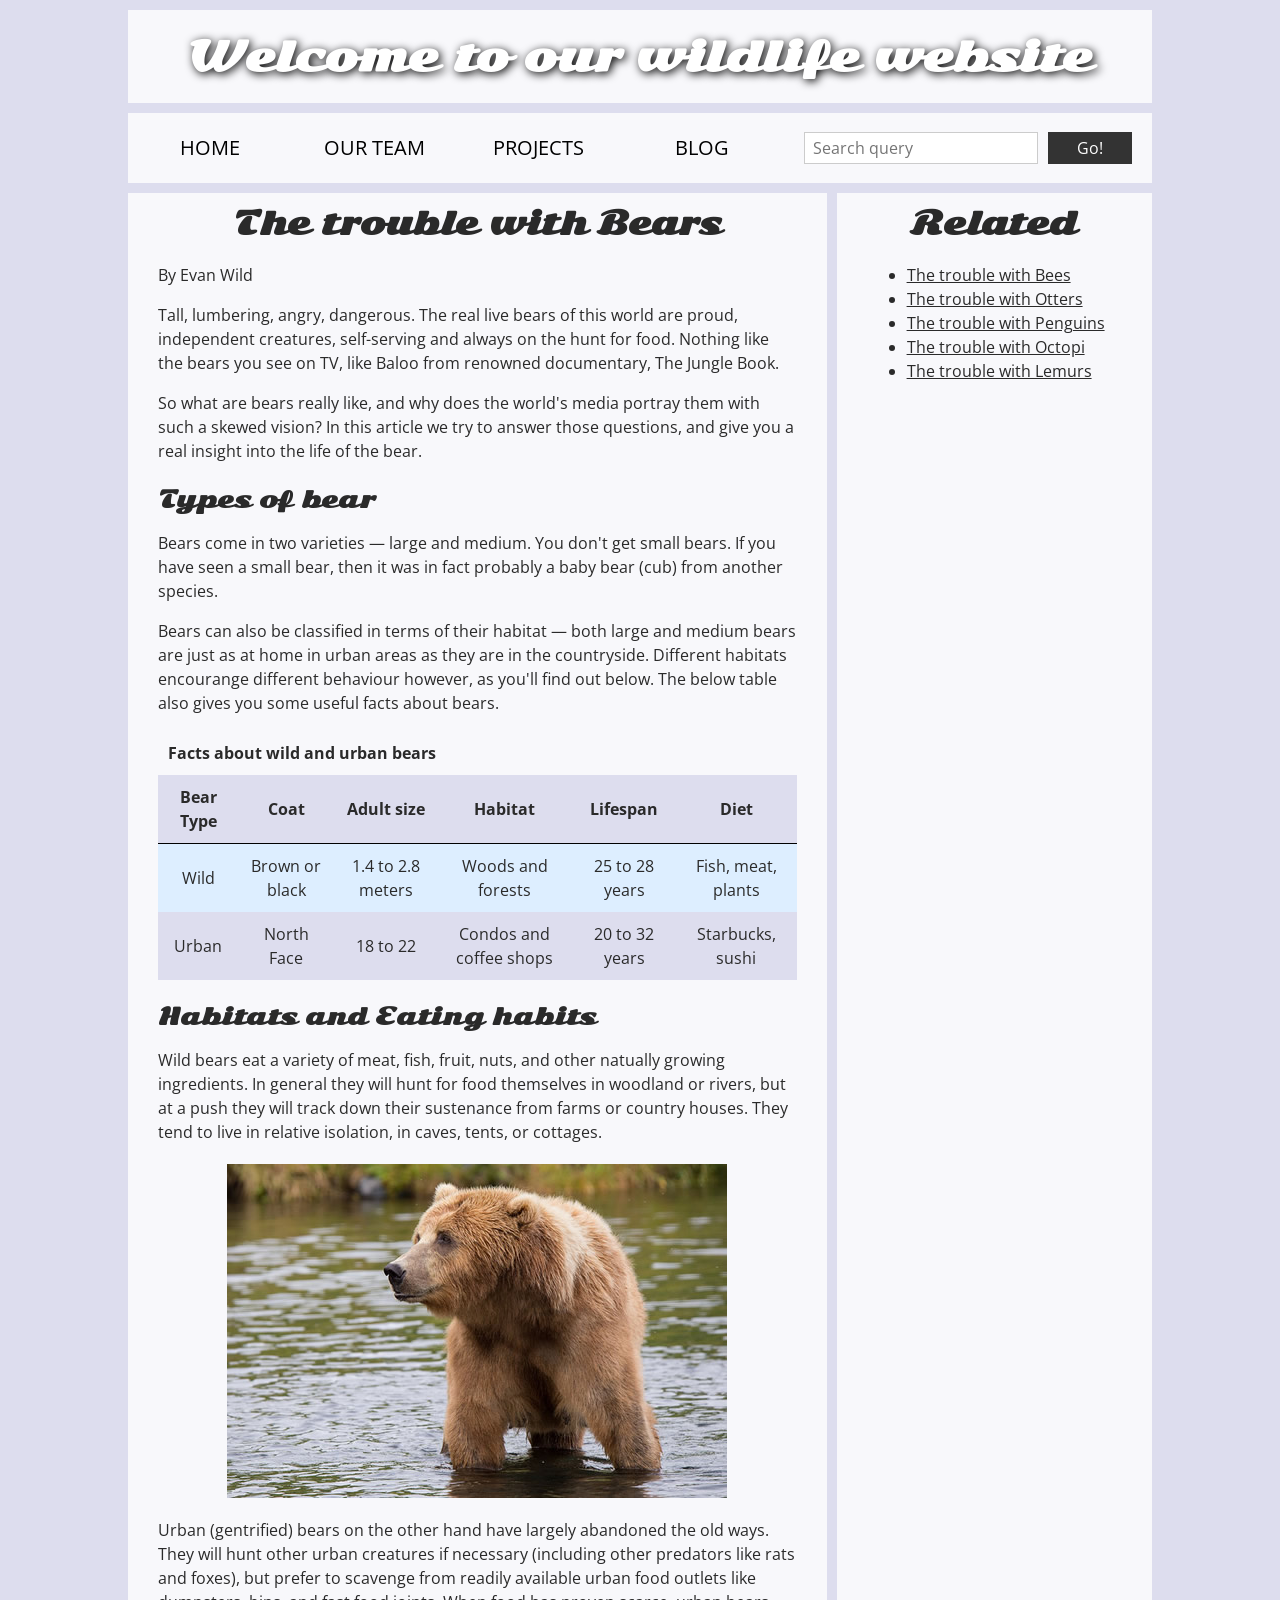
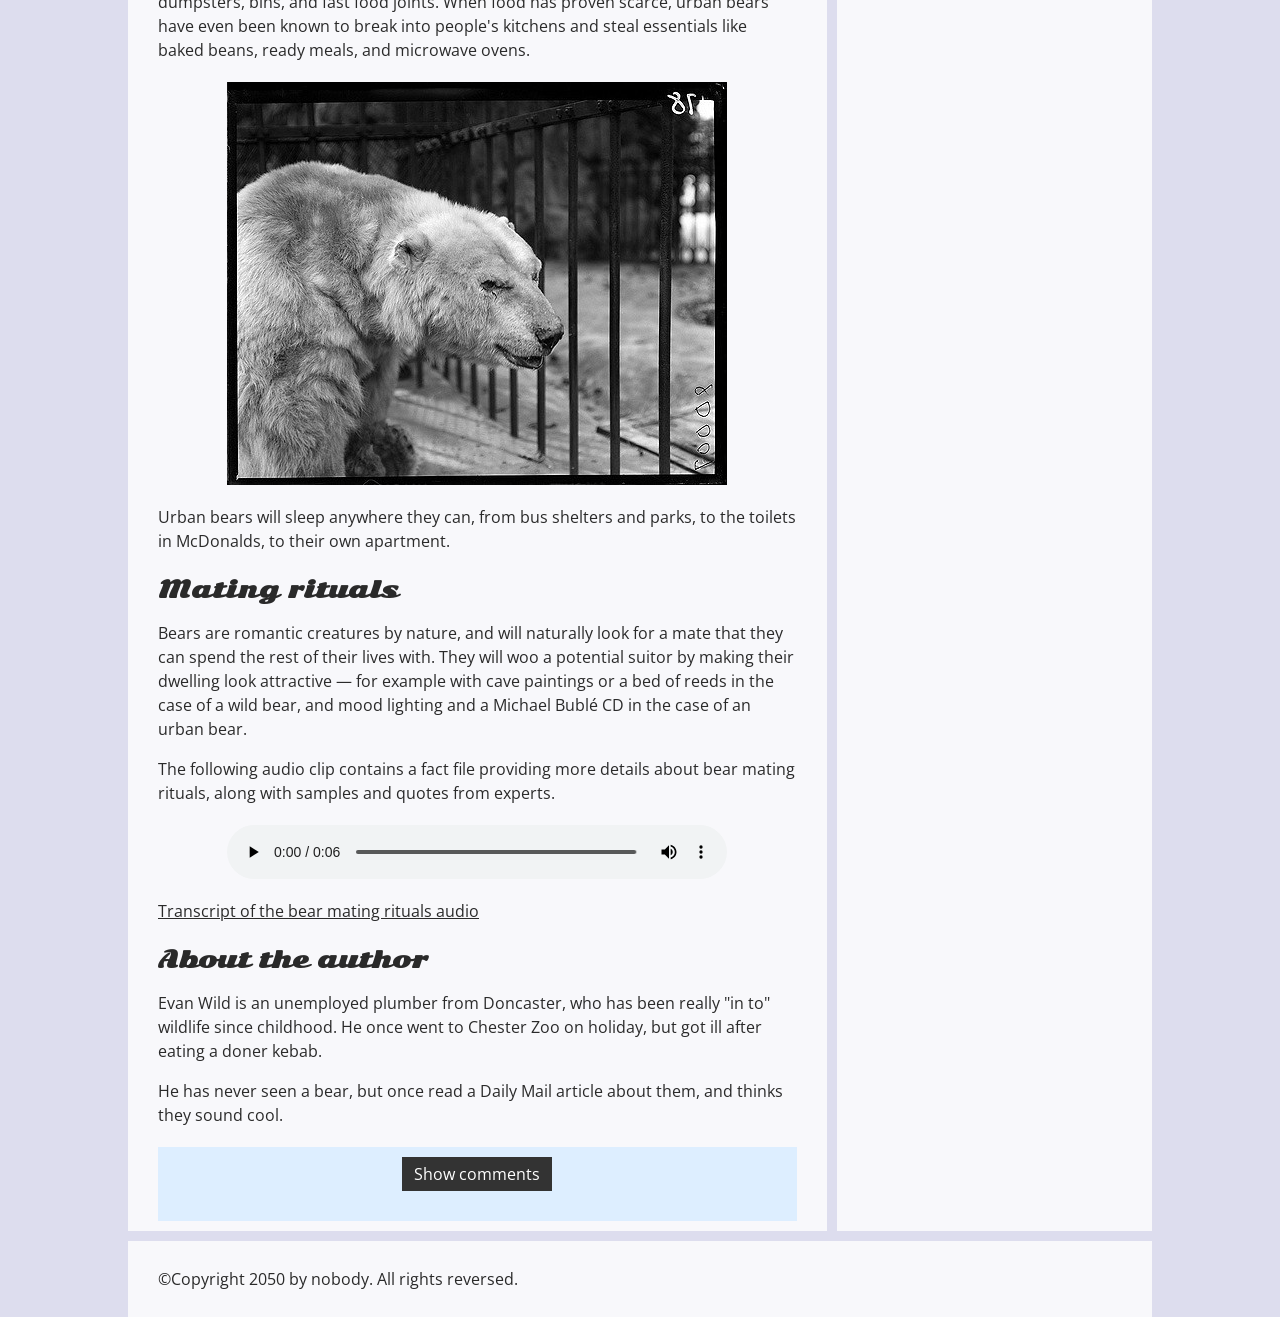
<file: Assignment5/index.html>
<!--
Name: Sujeevan Jeyamohan
File: index.html
Date: 20/04/2026
We will be editing this existing website to create a better version.
-->
<!DOCTYPE html>
<html>
  <head>
    <meta charset="utf-8">

    <title>Accessibility assessment</title>
    <link href="https://fonts.googleapis.com/css?family=Open+Sans+Condensed:300|Sonsie+One" rel="stylesheet" type="text/css">
    <link rel="stylesheet" href="style.css">

    <!-- the below three lines are a fix to get HTML5 semantic elements working in old versions of Internet Explorer-->
    <!--[if lt IE 9]>
      <script src="http://html5shiv.googlecode.com/svn/trunk/html5.js"></script>
    <![endif]-->
  </head>

  <body>
    <header class="header">
      <h1>Welcome to our wildlife website</h1>
    </header>

    <nav class="nav">
      <ul>
        <li><a href="#">Home</a></li>
        <li><a href="#">Our team</a></li>
        <li><a href="#">Projects</a></li>
        <li><a href="#">Blog</a></li>
      </ul>

      <form class="search">
        <label for="search" class="sr-only">Search</label>
        <input type="search" name="q" placeholder="Search query">
        <input type="submit" value="Go!">
      </form>
    </nav>

    <main>
      <article>
        <h2>The trouble with Bears</h2>
        
        <p>By Evan Wild</p>
        
        <p>
          Tall, lumbering, angry, dangerous. The real live bears of this world are proud,
          independent creatures, self-serving and always on the hunt for food. Nothing like
          the bears you see on TV, like Baloo from renowned documentary, The Jungle Book.
        </p>
       
        <p>
          So what are bears really like, and why does the world's media portray them with
          such a skewed vision? In this article we try to answer those questions, and give
          you a real insight into the life of the bear.
        </p>

        <h3>Types of bear</h3>
        
        <p>
          Bears come in two varieties — large and medium. You don't get small bears. If you
          have seen a small bear, then it was in fact probably a baby bear (cub) from another species.
        </p>

        <p>
          Bears can also be classified in terms of their habitat — both large and medium bears
          are just as at home in urban areas as they are in the countryside. Different habitats
          encourange different behaviour however, as you'll find out below. The below table also
          gives you some useful facts about bears.
        </p>

        <table>
          <caption>Facts about wild and urban bears</caption>
          <thead>
            <tr>
              <th scope="col">Bear Type</th>
              <th scope="col">Coat</th>
              <th scope="col">Adult size</th>
              <th scope="col">Habitat</th>
              <th scope="col">Lifespan</th>
              <th scope="col">Diet</th>
            </tr>
          </thead>
          <tbody>
            <tr>
              <td>Wild</td>
              <td>Brown or black</td>
              <td>1.4 to 2.8 meters</td>
              <td>Woods and forests</td>
              <td>25 to 28 years</td>
              <td>Fish, meat, plants</td>
            </tr>
            <tr>
              <td>Urban</td>
              <td>North Face</td>
              <td>18 to 22</td>
              <td>Condos and coffee shops</td>
              <td>20 to 32 years</td>
              <td>Starbucks, sushi</td>
            </tr>
          </tbody>
        </table>

        <h3>Habitats and Eating habits</h3>
        <p>
          Wild bears eat a variety of meat, fish, fruit, nuts, and other natually growing
          ingredients. In general they will hunt for food themselves in woodland or rivers,
          but at a push they will track down their sustenance from farms or country houses.
          They tend to live in relative isolation, in caves, tents, or cottages.
        </p>

        <img src="media/wild-bear.jpg" alt="A wild bear in a forest habitat">
        
        <p>
          Urban (gentrified) bears on the other hand have largely abandoned the old ways.
          They will hunt other urban creatures if necessary (including other predators like
          rats and foxes), but prefer to scavenge from readily available urban food outlets
          like dumpsters, bins, and fast food joints. When food has proven scarce, urban bears
          have even been known to break into people's kitchens and steal essentials like baked
          beans, ready meals, and microwave ovens.
        </p>

        <img src="media/urban-bear.jpg" alt="An urban bear in a city environment">
        
        <p>
          Urban bears will sleep anywhere they can, from bus shelters and parks, to the
          toilets in McDonalds, to their own apartment.
        </p>

        <h3>Mating rituals</h3>

        <p>
          Bears are romantic creatures by nature, and will naturally look for a mate that they
          can spend the rest of their lives with. They will woo a potential suitor by making
          their dwelling look attractive — for example with cave paintings or a bed of reeds
          in the case of a wild bear, and mood lighting and a Michael Bublé CD in the case of
          an urban bear.
        </p>

        <p>
          The following audio clip contains a fact file providing more details about bear mating
          rituals, along with samples and quotes from experts.
        </p>

        <audio controls>
          <source src="media/bear.mp3" type="audio/mp3">
          <source src="media/bear.ogg" type="audio/ogg">
          <p>
            It looks like your browser doesn't support HTML5 audio players.
            <a href="media/bear.mp3">Download the audio file instead</a>.
          </p>
        </audio>

        <p><a href="#">Transcript of the bear mating rituals audio</a></p>

        <aside>
          <h3>About the author</h3>
          <p>
            Evan Wild is an unemployed plumber from Doncaster, who has been really "in to"
            wildlife since childhood. He once went to Chester Zoo on holiday, but got ill after
            eating a doner kebab.
          </p>

          <p>
            He has never seen a bear, but once read a Daily Mail article about them, and thinks
            they sound cool.
          </p>
        </aside>

        <section class="comments">
          <button class="show-hide" type="button">Show comments</button>

          <div class="comment-wrapper">         
            <h3>Add comment</h3>

            <form class="comment-form">
              <div class="flex-pair">
                <label for="name">Your name:</label>
                <input type="text" name="name" id="name" placeholder="Enter your name">
              </div>
              <div class="flex-pair">
                <label for="comment">Your comment:</label>
                <input type="text" name="comment" id="comment" placeholder="Enter your comment">
              </div>
              <div>
                <input type="submit" value="Submit comment">
              </div>
            </form>

            <h3>Comments</h3>

            <ul class="comment-container">
              <li>
                <p>Bob Fossil</p>
                <p>Oh I am so glad you taught me all about the big brown angry guys in the woods.
                   With their sniffing little noses and their bad attitudes, they can sure be a 
                   menace — I was thinking of putting them all in a truck and driving them outta here. 
                   I run a zoo, you know.
                </p>
              </li>
            </ul>
          </div>
        </section>
      </article>

      <aside class="secondary">
        <h2>Related</h2>

        <ul>
          <li><a href="#">The trouble with Bees</a></li>
          <li><a href="#">The trouble with Otters</a></li>
          <li><a href="#">The trouble with Penguins</a></li>
          <li><a href="#">The trouble with Octopi</a></li>
          <li><a href="#">The trouble with Lemurs</a></li>
        </ul>
      </aside>
    </main>

    <footer>
      <p>©Copyright 2050 by nobody. All rights reversed.</p>
    </footer>

    <script src="main.js"></script>

  </body>
</html>
</file>
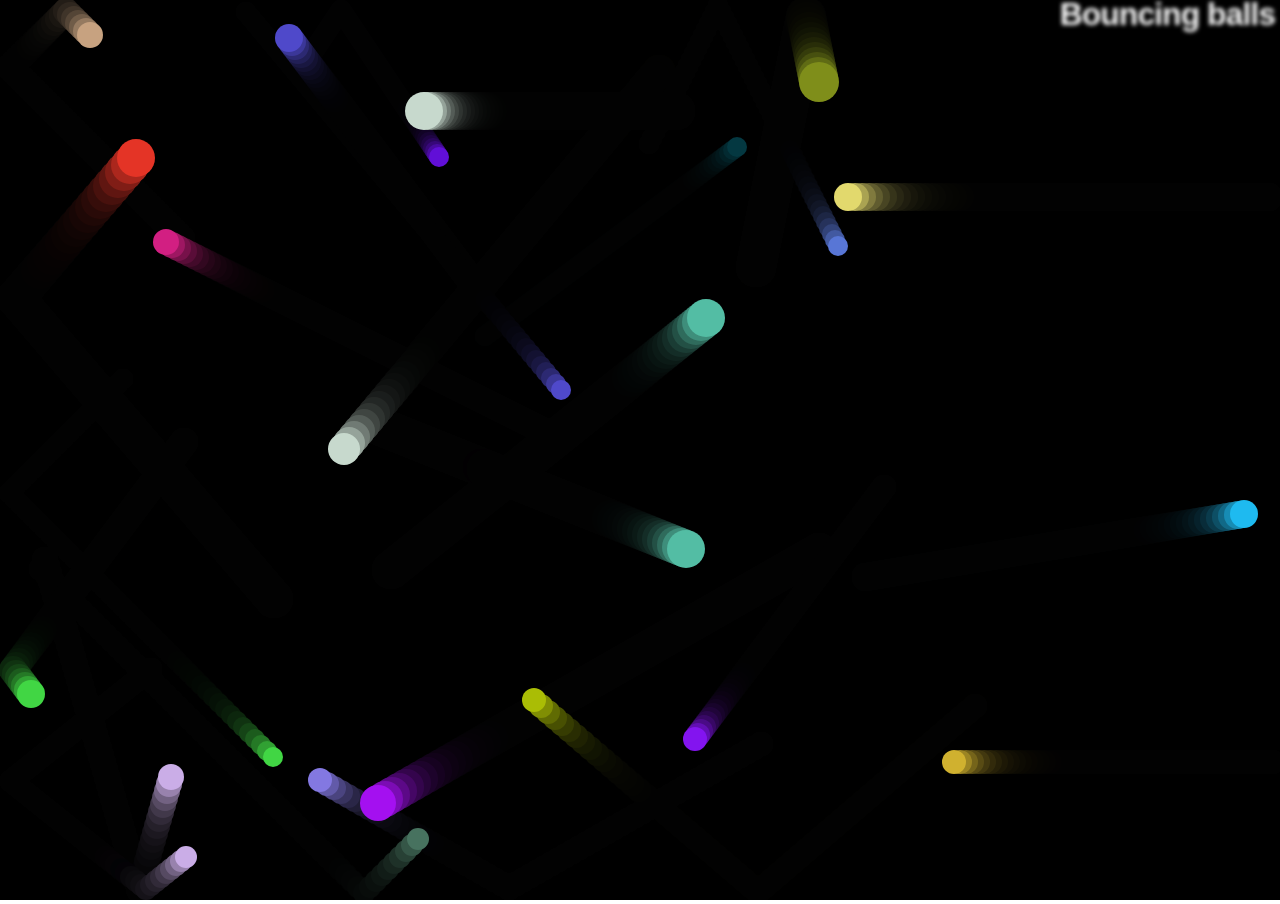
<file: Assignment 4/Part3/index.html>
<!-- 
 	Name: Sujeevan Jeyamohan
 	File: index.html 
 	Date: 10/04/2026
 	Purpose: The purpose of this program is to creat a bouncing balls program.
 	--> 
<!DOCTYPE html>
<html lang="en-US">
<head>
  <meta charset="utf-8">
  <meta name="viewport" content="width=device-width">
  <title>Bouncing balls</title>
  <link rel="stylesheet" href="style.css">
</head>
<body>

  <h1>Bouncing balls</h1>
  <canvas></canvas>

  <script src="main.js"></script>
</body>
</html>
</file>
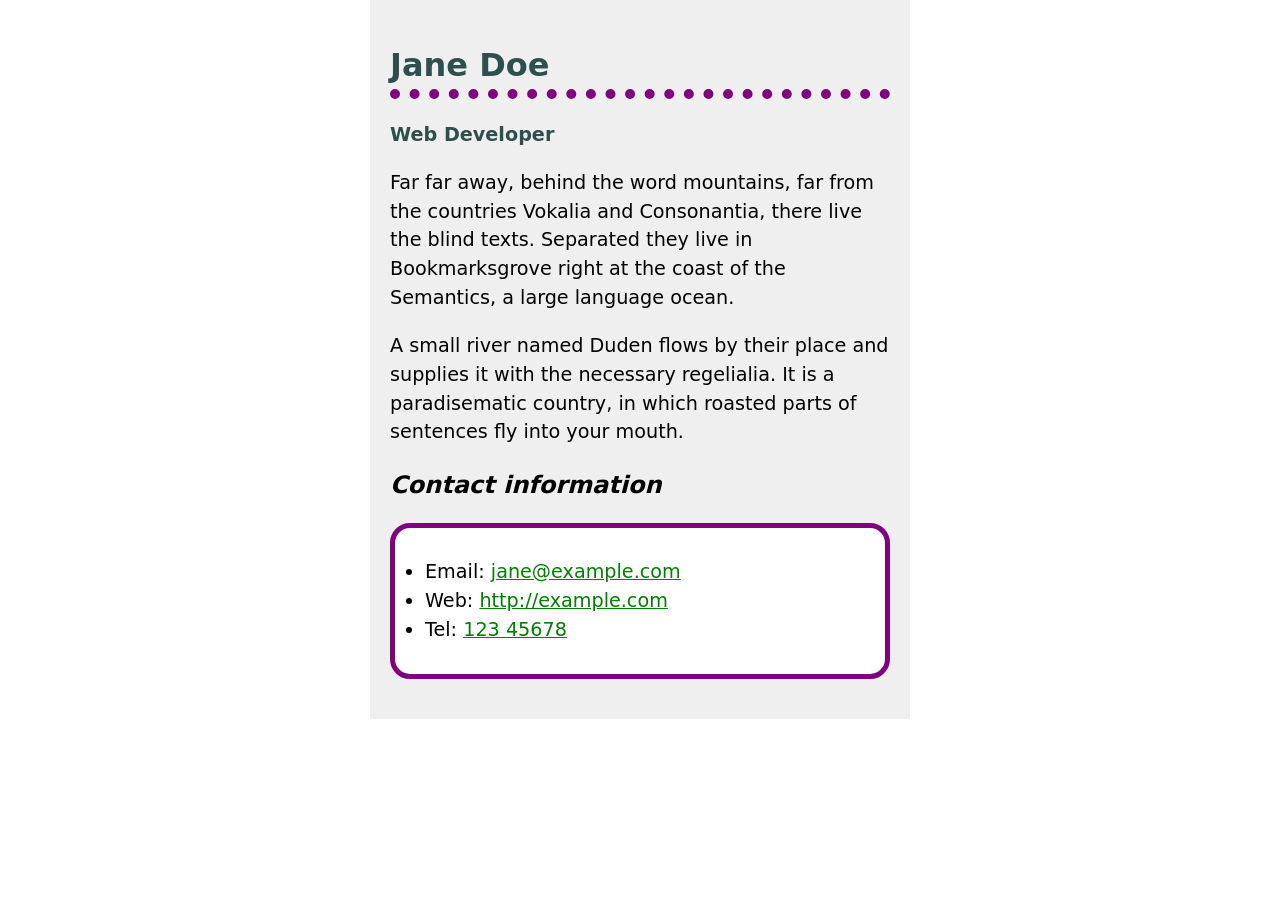
<file: Assignment1/Part 1/index.html>
<!--
Name: Sujeevan Jeyamohan
File: index.html
Date: 2/26/2026
Description: The puropse of this file is to style a biography page.
-->
<!DOCTYPE html>
<html lang="en">
<head>
    <meta charset="utf-8">

    <head>
    <link rel="stylesheet" href="style.css">
</head>

<h1>Jane Doe</h1>
<div class="job-title">Web Developer</div>
<p>
  Far far away, behind the word mountains, far from the countries Vokalia and
  Consonantia, there live the blind texts. Separated they live in Bookmarksgrove
  right at the coast of the Semantics, a large language ocean.
</p>

<p>
  A small river named Duden flows by their place and supplies it with the
  necessary regelialia. It is a paradisematic country, in which roasted parts of
  sentences fly into your mouth.
</p>

<h2>Contact information</h2>
<ul>
  <li>Email: <a href="mailto:jane@example.com">jane@example.com</a></li>
  <li>Web: <a href="http://example.com">http://example.com</a></li>
  <li>Tel: <a href="tel:12345678">123 45678</a></li>
</ul>
</file>
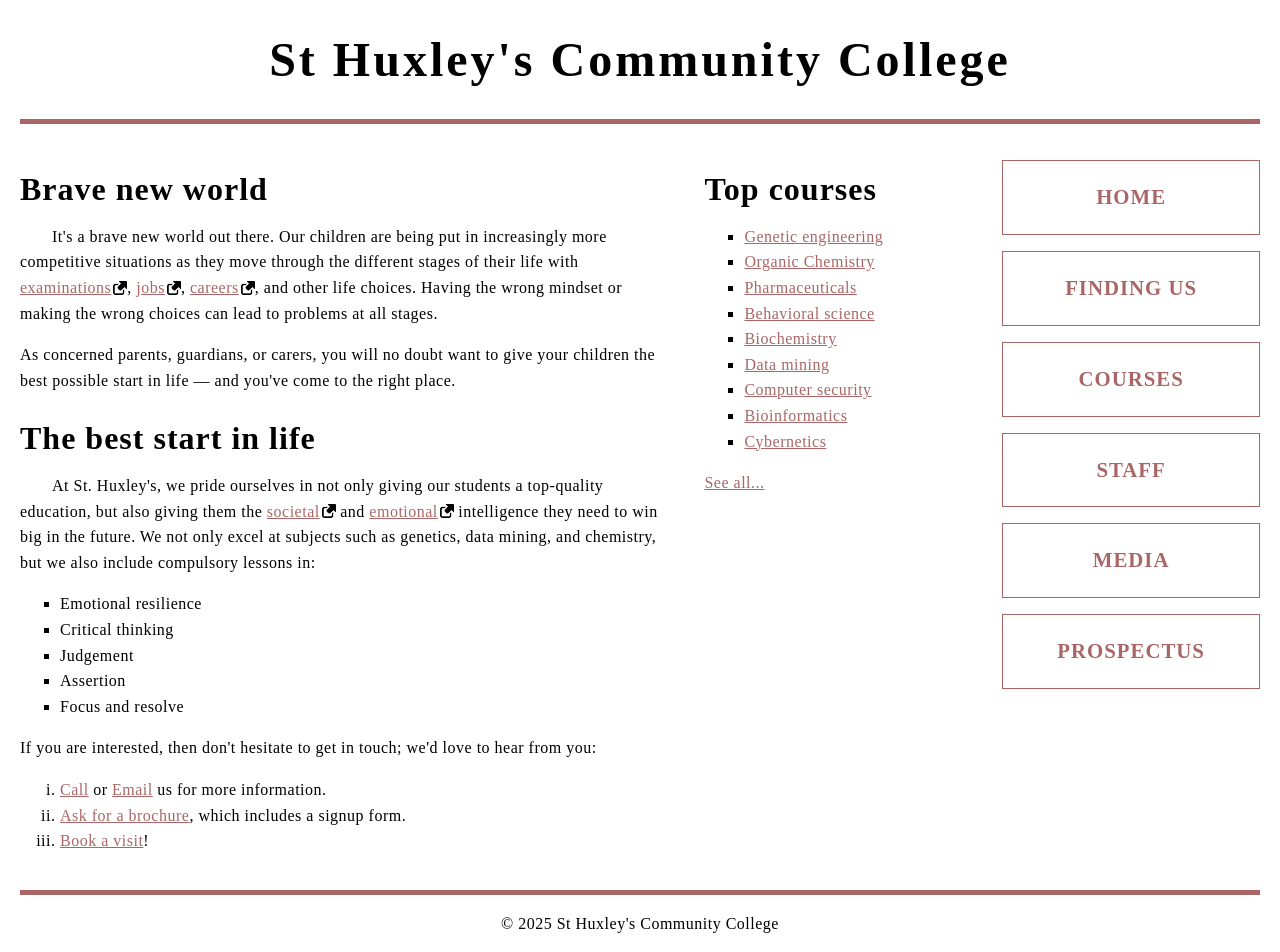
<file: Assignment1/Part 2/index.html>
<!--
Name: Sujeevan Jeyamohan
File: index.html
Date: 2/26/2026
Description: In this file we are going to Typesetting a community school homepage.
-->


<!doctype html>
<html lang="en-US">
  <head>
    <meta charset="utf-8" />
    <meta name="viewport" content="width=device-width" />
    <title>St Huxley's Community College</title>
    <link href="style.css" type="text/css" rel="stylesheet" />
  </head>
  <head>
    <link rel="stylesheet" href="style.css">
</head>
  <body>
    <header>
      <h1>St Huxley's Community College</h1>
    </header>

    <main>
      <section>
        <h2>Brave new world</h2>

        <p>
          It's a brave new world out there. Our children are being put in
          increasingly more competitive situations as they move through the
          different stages of their life with
          <a href="https://en.wikipedia.org/wiki/Examination">examinations</a
          >, <a href="https://en.wikipedia.org/wiki/Jobs">jobs</a>,
          <a href="https://en.wikipedia.org/wiki/Career">careers</a>, and
          other life choices. Having the wrong mindset or making the wrong
          choices can lead to problems at all stages.
        </p>

        <p>
          As concerned parents, guardians, or carers, you will no doubt want
          to give your children the best possible start in life — and you've
          come to the right place.
        </p>

        <h2>The best start in life</h2>

        <p>
          At St. Huxley's, we pride ourselves in not only giving our students
          a top-quality education, but also giving them the
          <a href="https://en.wikipedia.org/wiki/Society">societal</a> and
          <a href="https://en.wikipedia.org/wiki/Emotion">emotional</a>
          intelligence they need to win big in the future. We not only excel
          at subjects such as genetics, data mining, and chemistry, but we
          also include compulsory lessons in:
        </p>

        <ul>
          <li>Emotional resilience</li>
          <li>Critical thinking</li>
          <li>Judgement</li>
          <li>Assertion</li>
          <li>Focus and resolve</li>
        </ul>

        <p>
          If you are interested, then don't hesitate to get in touch; we'd
          love to hear from you:
        </p>

        <ol>
          <li>
            <a href="#">Call</a> or <a href="#">Email</a> us for more
            information.
          </li>
          <li>
            <a href="#">Ask for a brochure</a>, which includes a signup form.
          </li>
          <li><a href="#">Book a visit</a>!</li>
        </ol>
      </section>

      <aside>
        <h2>Top courses</h2>

        <ul>
          <li><a href="#">Genetic engineering</a></li>
          <li><a href="#">Organic Chemistry</a></li>
          <li><a href="#">Pharmaceuticals</a></li>
          <li><a href="#">Behavioral science</a></li>
          <li><a href="#">Biochemistry</a></li>
          <li><a href="#">Data mining</a></li>
          <li><a href="#">Computer security</a></li>
          <li><a href="#">Bioinformatics</a></li>
          <li><a href="#">Cybernetics</a></li>
        </ul>

        <p><a href="#">See all...</a></p>
      </aside>

      <nav>
        <ul>
          <li><a href="#">Home</a></li>
          <li><a href="#">Finding us</a></li>
          <li><a href="#">Courses</a></li>
          <li><a href="#">Staff</a></li>
          <li><a href="#">Media</a></li>
          <li><a href="#">Prospectus</a></li>
        </ul>
      </nav>
    </main>

    <footer>
      <p>&copy; 2025 St Huxley's Community College</p>
    </footer>
  </body>
</html>
</file>
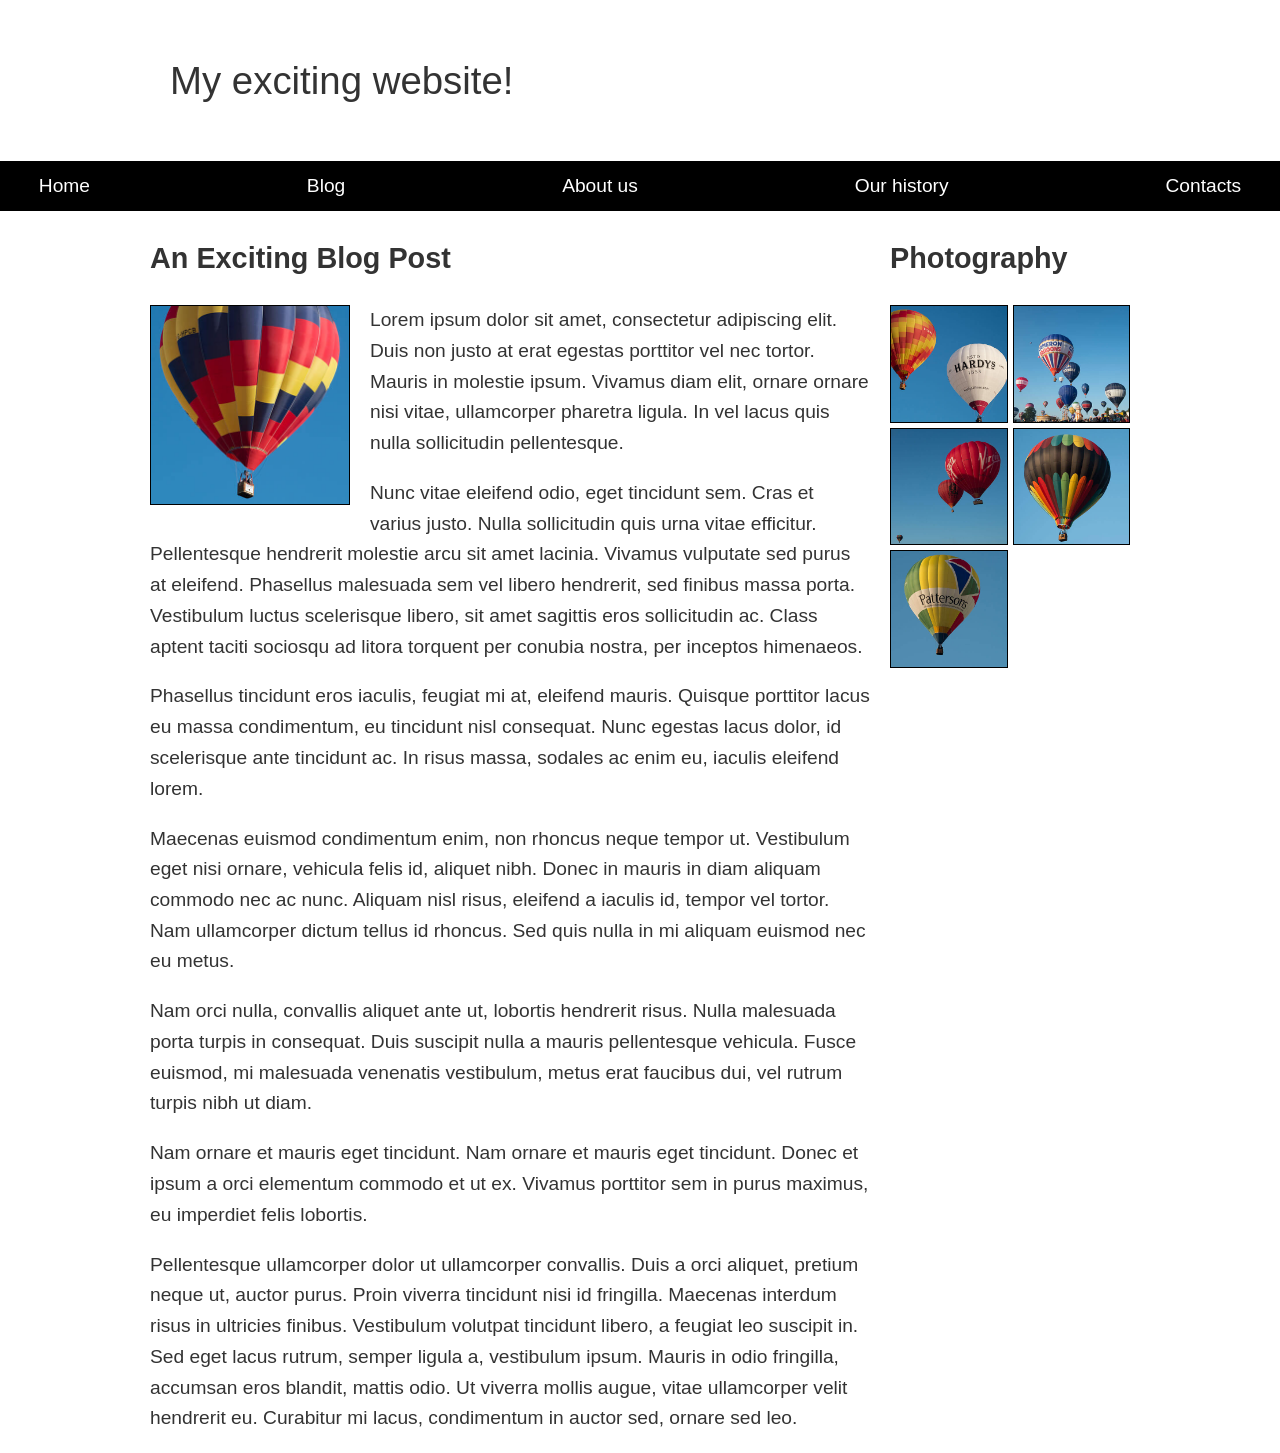
<file: Assignment1/Part 3/index.html>
<!--
Name: Sujeevan Jeyamohan
File: index.html
Date: 2/27/2026
Description: The purpose of this file is to understan Fundamental layout comprehension
-->

<!doctype html>
<html lang="en-US">
  <head>
    <meta charset="utf-8" />
    <meta name="viewport" content="width=device-width, initial-scale=1" />
    <title>Layout Task</title>
    <link href="style.css" rel="stylesheet" type="text/css" />
  </head>

  <body>
    <div class="logo">My exciting website!</div>

    <nav>
      <ul>
        <li><a href="">Home</a></li>
        <li><a href="">Blog</a></li>
        <li><a href="">About us</a></li>
        <li><a href="">Our history</a></li>
        <li><a href="">Contacts</a></li>
      </ul>
    </nav>

    <main class="grid">
      <article>
        <h1>An Exciting Blog Post</h1>
        <img src="images/square6.jpg" alt="placeholder" class="feature" />
        <p>
          Lorem ipsum dolor sit amet, consectetur adipiscing elit. Duis non
          justo at erat egestas porttitor vel nec tortor. Mauris in molestie
          ipsum. Vivamus diam elit, ornare ornare nisi vitae, ullamcorper
          pharetra ligula. In vel lacus quis nulla sollicitudin pellentesque.
        </p>

        <p>
          Nunc vitae eleifend odio, eget tincidunt sem. Cras et varius justo.
          Nulla sollicitudin quis urna vitae efficitur. Pellentesque
          hendrerit molestie arcu sit amet lacinia. Vivamus vulputate sed
          purus at eleifend. Phasellus malesuada sem vel libero hendrerit,
          sed finibus massa porta. Vestibulum luctus scelerisque libero, sit
          amet sagittis eros sollicitudin ac. Class aptent taciti sociosqu ad
          litora torquent per conubia nostra, per inceptos himenaeos.
        </p>

        <p>
          Phasellus tincidunt eros iaculis, feugiat mi at, eleifend mauris.
          Quisque porttitor lacus eu massa condimentum, eu tincidunt nisl
          consequat. Nunc egestas lacus dolor, id scelerisque ante tincidunt
          ac. In risus massa, sodales ac enim eu, iaculis eleifend lorem.
        </p>

        <p>
          Maecenas euismod condimentum enim, non rhoncus neque tempor ut.
          Vestibulum eget nisi ornare, vehicula felis id, aliquet nibh. Donec
          in mauris in diam aliquam commodo nec ac nunc. Aliquam nisl risus,
          eleifend a iaculis id, tempor vel tortor. Nam ullamcorper dictum
          tellus id rhoncus. Sed quis nulla in mi aliquam euismod nec eu
          metus.
        </p>

        <p>
          Nam orci nulla, convallis aliquet ante ut, lobortis hendrerit
          risus. Nulla malesuada porta turpis in consequat. Duis suscipit
          nulla a mauris pellentesque vehicula. Fusce euismod, mi malesuada
          venenatis vestibulum, metus erat faucibus dui, vel rutrum turpis
          nibh ut diam.
        </p>

        <p>
          Nam ornare et mauris eget tincidunt. Nam ornare et mauris eget
          tincidunt. Donec et ipsum a orci elementum commodo et ut ex.
          Vivamus porttitor sem in purus maximus, eu imperdiet felis
          lobortis.
        </p>

        <p>
          Pellentesque ullamcorper dolor ut ullamcorper convallis. Duis a
          orci aliquet, pretium neque ut, auctor purus. Proin viverra
          tincidunt nisi id fringilla. Maecenas interdum risus in ultricies
          finibus. Vestibulum volutpat tincidunt libero, a feugiat leo
          suscipit in. Sed eget lacus rutrum, semper ligula a, vestibulum
          ipsum. Mauris in odio fringilla, accumsan eros blandit, mattis
          odio. Ut viverra mollis augue, vitae ullamcorper velit hendrerit
          eu. Curabitur mi lacus, condimentum in auctor sed, ornare sed leo.
        </p>
      </article>

      <aside>
        <h2>Photography</h2>
        <ul class="photos">
          <li><img src="images/square1.jpg" alt="placeholder" /></li>
          <li><img src="images/square2.jpg" alt="placeholder" /></li>
          <li><img src="images/square3.jpg" alt="placeholder" /></li>
          <li><img src="images/square4.jpg" alt="placeholder" /></li>
          <li><img src="images/square5.jpg" alt="placeholder" /></li>
        </ul>
      </aside>
    </main>
  </body>
</html>
</file>
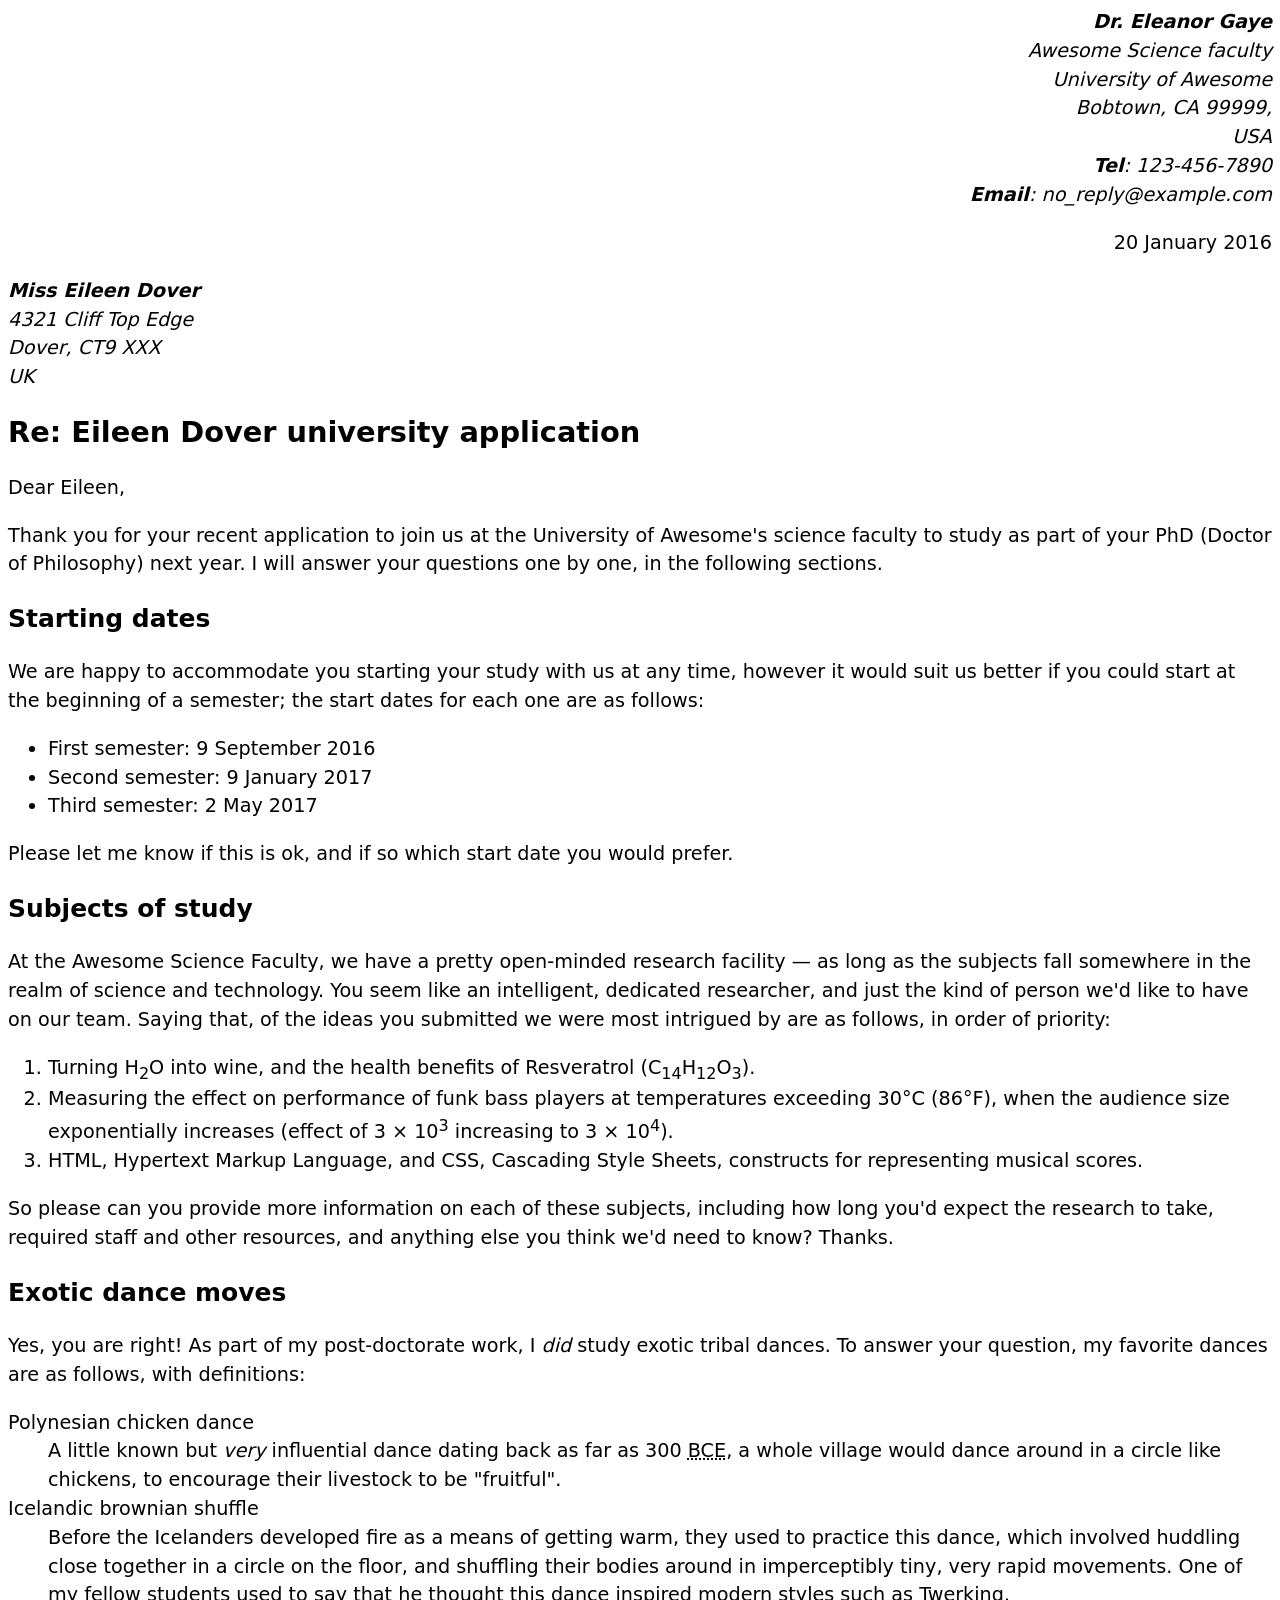
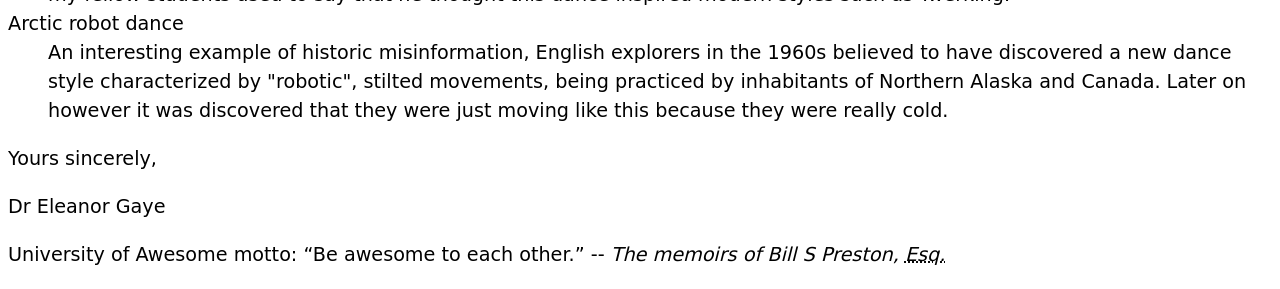
<file: Lab1/Part1/index.html>
<!DOCTYPE html> 
<html lang="en"> 
<head> 
    <meta charset="utf-8"> 

<html>
    <head>
        <title>INFT1206 Lab 1 Part</title>
        <!--
        Name: Sujeevan Jeyamohan
        File: index.html
        Date: 01 February 2026
        THis is lab 1 part 1 of INFT1206 marking up a cover letter
        -->
        <style>
        body {
  font: 1.2em / 1.5 system-ui;
}

.sender-column {
  text-align: right;
}

h1 {
  font-size: 1.5em;
}

h2 {
  font-size: 1.3em;
}
        </style>
    </head>
    <body>
        <address class="sender-column">
             <strong>Dr. Eleanor Gaye</strong><br />
              Awesome Science faculty<br />
            University of Awesome<br />
            Bobtown, CA 99999,<br />
            USA<br />
            <strong>Tel</strong>: 123-456-7890<br />
            <strong>Email</strong>: no_reply@example.com
        </address>
        <p class="sender-column">
      <time datetime="2016-01-20">20 January 2016</time>
        </p>

        <address>
      <strong>Miss Eileen Dover</strong><br />
      4321 Cliff Top Edge<br />
      Dover, CT9 XXX<br />
      UK
    </address>

    <h1>Re: Eileen Dover university application</h1> 

    <p>Dear Eileen,</p>

    <p>
    Thank you for your recent application to join us at the University of
    Awesome's science faculty to study as part of your <abbr>PhD</abbr> 
    (Doctor of Philosophy) next year. I will answer your
    questions one by one, in the following sections.
    </p>

    <h2>Starting dates</h2>

    <p>
    We are happy to accommodate you starting your study with us at any time,
    however it would suit us better if you could start at the beginning of a
    semester; the start dates for each one are as follows:
    </p>

    <ul>
      <li>
        First semester: <time datetime="2016-09-09">9 September 2016</time>
      </li>
      <li>
        Second semester: <time datetime="2017-01-15">9 January 2017</time>
      </li>
      <li>Third semester: <time datetime="2017-05-02">2 May 2017</time></li>
    </ul>

    <p>
    Please let me know if this is ok, and if so which start date you would
    prefer.
   </p>

<h2>Subjects of study</h2>

<p>
  At the Awesome Science Faculty, we have a pretty open-minded research
  facility — as long as the subjects fall somewhere in the realm of science
  and technology. You seem like an intelligent, dedicated researcher, and
  just the kind of person we'd like to have on our team. Saying that, of the
  ideas you submitted we were most intrigued by are as follows, in order of
  priority:
</p>

<ol>
  <li>
    Turning H<sub>2</sub>O into wine, and the health benefits of Resveratrol
    (C<sub>14</sub>H<sub>12</sub>O<sub>3</sub>).
  </li>
  <li>
    Measuring the effect on performance of funk bass players at temperatures
    exceeding 30°C (86°F), when the audience size exponentially increases
    (effect of 3 × 10<sup>3</sup> increasing to 3 × 10<sup>4</sup>).
  </li>
  <li>
    <abbr>HTML</abbr>, Hypertext Markup Language, and <abbr>CSS</abbr>,
    Cascading Style Sheets, constructs for representing musical scores.
    </li>
  </ol>
<p>
      So please can you provide more information on each of these subjects,
      including how long you'd expect the research to take, required staff and
      other resources, and anything else you think we'd need to know? Thanks.
    </p>

    <h2>Exotic dance moves</h2>

    <p>
      Yes, you are right! As part of my post-doctorate work, I
      <em>did</em> study exotic tribal dances. To answer your question, my
      favorite dances are as follows, with definitions:
    </p>

    <dl>
      <dt>Polynesian chicken dance</dt>
      <dd>
        A little known but <em>very</em> influential dance dating back as far as
        300 <abbr title="Before Common Era">BCE</abbr>, a whole village would
        dance around in a circle like chickens, to encourage their livestock to
        be "fruitful".
      </dd>
      <dt>Icelandic brownian shuffle</dt>
      <dd>
        Before the Icelanders developed fire as a means of getting warm, they
        used to practice this dance, which involved huddling close together in a
        circle on the floor, and shuffling their bodies around in imperceptibly
        tiny, very rapid movements. One of my fellow students used to say that
        he thought this dance inspired modern styles such as Twerking.
      </dd>
      <dt>Arctic robot dance</dt>
      <dd>
        An interesting example of historic misinformation, English explorers in
        the 1960s believed to have discovered a new dance style characterized by
        "robotic", stilted movements, being practiced by inhabitants of Northern
        Alaska and Canada. Later on however it was discovered that they were
        just moving like this because they were really cold.
      </dd>
    </dl>

    <p>Yours sincerely,</p>

    <p>Dr Eleanor Gaye</p>

    <p>
      University of Awesome motto: <q>Be awesome to each other.</q> --
      <cite
        >The memoirs of Bill S Preston, <abbr title="Esquire">Esq.</abbr></cite
      >
    </p>
  </body>
</html>
</file>
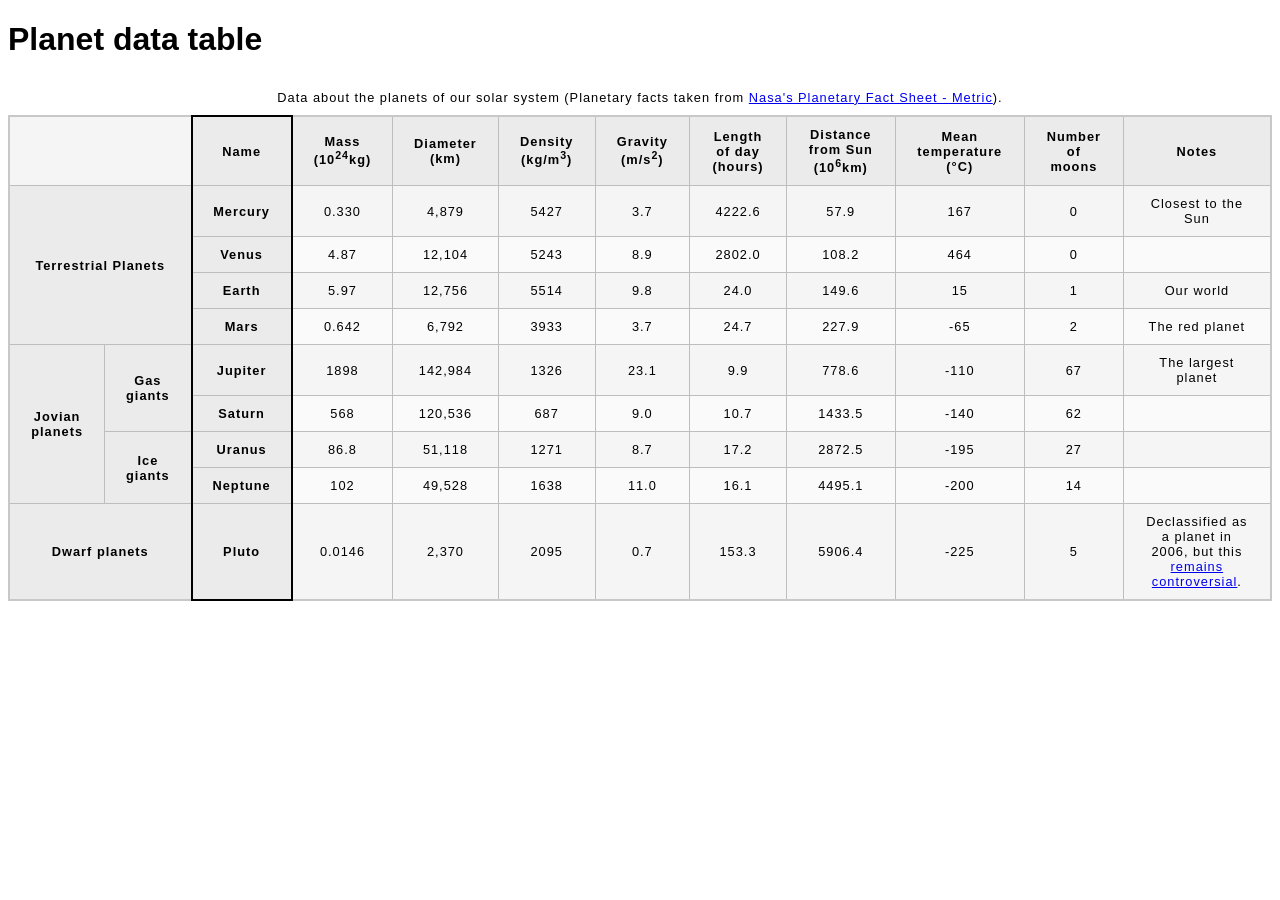
<file: Lab2/Part2/index.html>
<!-- 
 	Name: Sujeevan Jeyamohan 
 	File: index.html 
 	Date: 2/11/2026 
 	This file is about fixing the given code to make a table.
 	--> 
<!doctype html>
<html lang="en-US">
  <head>
    <meta charset="utf-8" />
    <meta name="viewport" content="width=device-width" />
    <title>Planet data table</title>
    <link href="Style.css" rel="stylesheet" type="text/css" />
  </head>
  <body>
    <h1>Planet data table</h1>

    <table>
        <caption>    
          Data about the planets of our solar system (Planetary facts taken from
          <a href="https://nssdc.gsfc.nasa.gov/planetary/factsheet/"
            >Nasa's Planetary Fact Sheet - Metric</a
           >).
         </caption>
         <colgroup>
            <col span="2" />
            <col class="column-border" />
            <col span="9" />
           </colgroup>
           <thead>
             <tr>
                <td colspan="2"></td>
                <th scope="col">Name</th>
                <th scope="col">Mass (10<sup>24</sup>kg)</th>
                <th scope="col">Diameter (km)</th>
                <th scope="col">Density (kg/m<sup>3</sup>)</th>
                <th scope="col">Gravity (m/s<sup>2</sup>)</th>
                <th scope="col">Length of day (hours)</th>
                <th scope="col">Distance from Sun (10<sup>6</sup>km)</th>
                <th scope="col">Mean temperature (°C)</th>
                <th scope="col">Number of moons</th>
                <th scope="col">Notes</th>
             </tr>
            </thead>
            <tbody>
                <tr>
                    <th rowspan="4" colspan="2" scope="rowgroup">Terrestrial Planets</th>
                    <th scope="row">Mercury</th>
                    <td>0.330</td>
                    <td>4,879</td>
                    <td>5427</td>
                    <td>3.7</td>
                    <td>4222.6</td>
                    <td>57.9</td>
                    <td>167</td>
                    <td>0</td>
                    <td>Closest to the Sun</td>
                   </tr>
                   <tr>
                     <th scope="row">Venus</th>
                     <td>4.87</td>
                     <td>12,104</td>
                     <td>5243</td>
                     <td>8.9</td>
                     <td>2802.0</td>
                     <td>108.2</td>
                     <td>464</td>
                     <td>0</td>
                     <td></td>
                   </tr>
                   <tr>
                    <th scope="row">Earth</th>
                    <td>5.97</td>
                    <td>12,756</td>
                    <td>5514</td>
                    <td>9.8</td>
                    <td>24.0</td>
                    <td>149.6</td>
                    <td>15</td>
                    <td>1</td>
                    <td>Our world</td>
                  </tr>
                  <tr>
                    <th scope="row">Mars</th>
                    <td>0.642</td>
                    <td>6,792</td>
                    <td>3933</td>
                    <td>3.7</td>
                    <td>24.7</td>
                    <td>227.9</td>
                    <td>-65</td>
                    <td>2</td>
                    <td>The red planet</td>
                  </tr>
                  <tr>
                    <th rowspan="4" scope="rowgroup">Jovian planets</th>
                    <th rowspan="2" scope="rowgroup">Gas giants</th>
                    <th scope="row">Jupiter</th>
                    <td>1898</td>
                    <td>142,984</td>
                    <td>1326</td>
                    <td>23.1</td>
                    <td>9.9</td>
                    <td>778.6</td>
                    <td>-110</td>
                    <td>67</td>
                    <td>The largest planet</td>
                  </tr>
                  <tr>
                    <th scope="row">Saturn</th>
                    <td>568</td>
                    <td>120,536</td>
                    <td>687</td>
                    <td>9.0</td>
                    <td>10.7</td>
                    <td>1433.5</td>
                    <td>-140</td>
                    <td>62</td>
                    <td></td>
                  </tr>
                  <tr>
                    <th rowspan="2" scope="rowgroup">Ice giants</th>
                    <th scope="row">Uranus</th>
                    <td>86.8</td>
                    <td>51,118</td>
                    <td>1271</td>
                    <td>8.7</td>
                    <td>17.2</td>
                    <td>2872.5</td>
                    <td>-195</td>
                    <td>27</td>
                    <td></td>
                  </tr>
                  <tr>
                    <th scope="row">Neptune</th>
                    <td>102</td>
                    <td>49,528</td>
                    <td>1638</td>
                    <td>11.0</td>
                    <td>16.1</td>
                    <td>4495.1</td>
                    <td>-200</td>
                    <td>14</td>
                    <td></td>
                  </tr>
                  <tr>
                    <th colspan="2" scope="rowgroup">Dwarf planets</th>
                    <th scope="row">Pluto</th>
                    <td>0.0146</td>
                    <td>2,370</td>
                    <td>2095</td>
                    <td>0.7</td>
                    <td>153.3</td>
                    <td>5906.4</td>
                    <td>-225</td>
                    <td>5</td>
                    <td>
                      Declassified as a planet in 2006, but this
                      <a
                        href="https://www.usatoday.com/story/tech/2014/10/02/pluto-planet-solar-system/16578959/"
                        >remains controversial</a
                       >.
                     </td>
                   </tr>
                 </tbody>
               </table>
  </body>
</html>
</file>
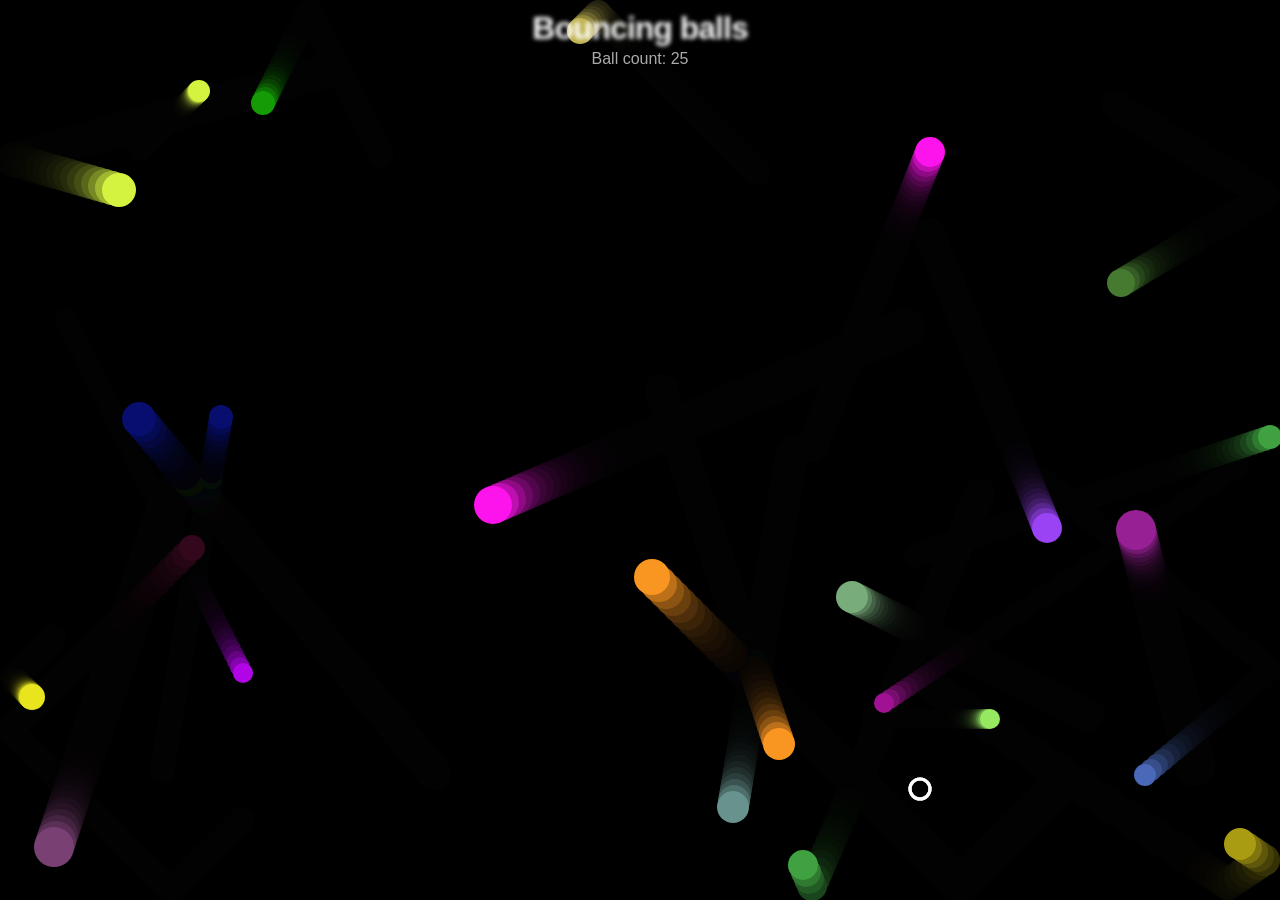
<file: Assignment 4/Part4/index-finished.html>
<!-- 
 	Name: Sujeevan Jeyamohan 
 	File: index-finished.html 
 	Date: 10/04/2026
 	Purpose: The purpose of this program is to continue to refine the bouncing balls program from part3. 
 	--> 
<!DOCTYPE html>
<html lang="en-US">
<head>
  <meta charset="utf-8">
  <meta name="viewport" content="width=device-width">
  <title>Bouncing balls</title>
  <link rel="stylesheet" href="style.css">
</head>
<body>
  <h1>Bouncing balls</h1>
  <p>Ball count: </p>
  <canvas></canvas>

  <script src="main-finished.js"></script>
</body>
</html>
</file>
<file: Assignment5/style.css>
/* || General setup */

html, body {
  margin: 0;
  padding: 0;
}

html {
  font-size: 10px;
  background-color: #dde;
}

body {
  width: 80%;
  min-width: 1024px;
  margin: 0 auto;
}

/* || typography */

h1, h2, h3 {
  font-family: 'Sonsie One', cursive;
  color: #2a2a2a;
}

p, input, li, table, label, button, a {
  font-family: 'Open Sans Condensed', sans-serif;
  color: #2a2a2a;
}

h1 {
  font-size: 4rem;
  text-align: center;
  color: white;
  text-shadow: 2px 2px 10px black;
  margin: 0;
  padding: 20px 0;
}

h2 {
  font-size: 3rem;
  text-align: center;
  margin-top: 0;
  margin-bottom: 20px;
}

h3 {
  font-size: 2.2rem;
  margin-bottom: 15px;
}

p, li, table, label, button, input {
  font-size: 1.6rem;
  line-height: 1.5;
}

/* visually hidden text for screen readers */
.sr-only {
  position: absolute;
  left: -10000px;
}

/* || page layout */

.header,
.nav,
article,
.secondary,
footer {
  background-color: rgba(255, 255, 255, 0.8);
}

article,
.secondary,
footer {
  padding: 10px 30px;
}

.header {
  margin: 10px 0;
}

article {
  margin-right: 10px;
}

/* || nav */

.nav {
  height: 50px;
  display: flex;
  padding: 1% 0;
  margin-bottom: 10px;
}

.nav ul {
  padding: 0;
  margin: 0;
  list-style-type: none;
  flex: 2;
  display: flex;
  align-items: center;
}

.nav li {
  text-align: center;
  flex: 1;
}

.nav a {
  display: inline-block;
  font-size: 2rem;
  text-transform: uppercase;
  text-decoration: none;
  color: black;
}

.nav .search {
  flex: 1;
  display: flex;
  align-items: center;
  height: 100%;
  padding: 0 2em;
}

.search input {
  font-size: 1.6rem;
  height: 32px;
  box-sizing: border-box;
}

.search input[type="search"] {
  flex: 3;
  border: 1px solid #ccc;
  padding: 0 8px;
}

.search input[type="submit"] {
  flex: 1;
  margin-left: 1rem;
  background: #333;
  border: 0;
  color: white;
  cursor: pointer;
}

/* || main layout */

main {
  display: flex;
}

article {
  flex: 5;
}

.secondary {
  flex: 2;
}

footer {
  margin-top: 10px;
}

/* || table */

table {
  width: 100%;
  background-color: #dde;
  border-collapse: collapse;
  margin-bottom: 20px;
}

caption {
  padding: 10px;
  font-weight: bold;
  text-align: left;
}

th, td {
  padding: 10px;
  text-align: center;
}

th[scope="col"] {
  border-bottom: 1px solid black;
}

tbody tr:nth-child(odd) {
  background-color: #def;
}

/* || images and audio */

img, audio {
  display: block;
  margin: 20px auto;
  max-width: 100%;
}

audio {
  width: 500px;
  max-width: 100%;
}

/* || comments */

.comments {
  background-color: #def;
  padding: 10px;
  margin-top: 20px;
}

.show-hide {
  text-align: center;
  width: 150px;
  cursor: pointer;
  background: #333;
  border: 0;
  color: white;
  font-size: 1.6rem;
  line-height: 32px;
  display: block;
  margin: 0 auto 20px auto;
}

.comment-form {
  margin-bottom: 3rem;
}

.comment-form .flex-pair {
  display: flex;
  padding: 0 3rem 1rem;
}

.comment-form label {
  align-self: center;
  flex: 2;
  text-align: right;
}

.comment-form input[type="text"] {
  margin-left: 1rem;
  flex: 6;
}

.comment-form input,
.comment-form label {
  font-size: 1.6rem;
  line-height: 32px;
}

.comment-form input[type="submit"] {
  background: #333;
  border: 0;
  color: white;
  width: 30%;
  display: block;
  margin: 0 auto;
  cursor: pointer;
}

.comment-container {
  margin-top: 0;
  padding-left: 0;
}

.comment-container li {
  list-style-type: none;
  display: flex;
}

.comment-container li p:nth-child(1) {
  flex: 1;
  font-weight: bold;
}

.comment-container li p:nth-child(2) {
  flex: 5;
}
</file>
<file: Assignment 4/Part3/style.css>
html, body {
  margin: 0;
}

html {
  font-family: sans-serif;
  height: 100%;
}

body {
  overflow: hidden;
  height: inherit;
}

h1 {
  font-size: 2rem;
  letter-spacing: -1px;
  position: absolute;
  margin: 0;
  top: -4px;
  right: 5px;

  color: transparent;
  text-shadow: 0 0 4px white;
}
</file>
<file: Assignment1/Part 1/style.css>
html {
  background-color: white;
}

body {
  font: 1.2em / 1.5 system-ui;
  padding: 20px;
  width: 500px;
  background-color: #efefef;
  margin: 0 auto;
}

h1 {
    color: darkslategray;
    border-bottom: 10px dotted purple;
    font-size: 2rem;
}

h2 {
 font-style: italic;
 font-size: 1.5rem;
}

.job-title {
    color: darkslategray;
    font-weight: bold;
}

ul {
  background-color: white;
  border: 5px solid purple;
  padding: 30px;
  border-radius: 20px;
}

a {
  color: green;
}

a:hover,
a:focus {
  color: darkgreen;
  text-decoration: none;
}
</file>
<file: Assignment1/Part 2/style.css>
/* Generated CSS */

@import "https://fonts.googleapis.com/css2?family=DM+Sans:ital,opsz,wght@0,9..40,100..1000;1,9..40,100..1000&display=swap";

html {
    font-family: "IBM Plex Serif", serif;
}

h1,
h2 {
  font-family: "Bevan", serif;
}
/* General setup */
* {
  box-sizing: border-box;
}

body {
  margin: 0 auto;
  padding: 0 20px;
  min-width: 980px;
  max-width: 1400px;
}

/* Layout */

main {
  display: grid;
  grid-template-columns: 5fr 2fr 2fr;
  gap: 40px;
  padding: 20px 0;
}

/* header and footer */

header {
  border-bottom: 5px solid #aa6666;
}

footer {
  border-top: 5px solid #aa6666;
}

footer p {
  text-align: center;
}

h1 {
  font-size: 3rem;
  text-align: center;
  letter-spacing: 3px;
}

h2 {
  font-size: 2rem;
  margin-bottom: 0;
  letter-spacing: 1px;
}

section h2 + p {
  text-indent: 2rem;
}

p,
li {
  line-height: 1.6;
  letter-spacing: 0.5px;
}

a {
  outline: none;
}

a[href*="http"] {
  padding-right: 16px;
  background: url("external-link-52.png") no-repeat right center;
  background-size: 14px 14px;
}

a:link,
a:visited {
  color: #aa6666;
}

a:focus,
a:hover {
  text-decoration: none;
  color: #773333;
}
ul,
ol {
  margin: 1rem 0;
}

ul {
  list-style-type: square;
}

ol {
  list-style-type: lower-roman;
}

nav ul {
  padding-left: 0;
}

nav li {
  list-style-type: none;
  margin-bottom: 1rem;
}

nav li a {
  font-family: "Bevan", serif;
  text-decoration: none;
  display: inline-block;
  width: 100%;
  line-height: 3.5;
  text-transform: uppercase;
  text-align: center;
  letter-spacing: 1px;
  font-size: 1.3rem;
  font-weight: bold;
  border: 1px solid #aa6666;
}

nav li a:focus,
nav li a:hover {
  color: white;
  background: #aa6666;
}

nav li a:active {
  color: white;
  background: black;
}
</file>
<file: Assignment1/Part 3/style.css>
* {
  box-sizing: border-box;
}

body {
  background-color: white;
  color: #333333;
  margin: 0;
  font: 1.2em / 1.6 sans-serif;
}

img {
  max-width: 100%;
  display: block;
  border: 1px solid black;
}

.logo {
  font-size: 200%;
  padding: 50px 20px;
  margin: 0 auto;
  max-width: 980px;
}

.grid {
  margin: 0 auto;
  max-width: 980px;

  display: grid;
  grid-template-columns: 3fr 1fr;
  gap: 20px;
}

nav {
  background-color: black;
  padding: 0.5em;

  position: sticky;
  top: 0;
  z-index: 10;
}

nav ul {
  margin: 0;
  padding: 0 10px;
  list-style: none;

  display: flex;
  justify-content: space-between;
}

nav a {
  color: white;
  text-decoration: none;
  padding: 0.5em 1em;
}

.photos {
  list-style: none;
  margin: 0;
  padding: 0;

  display: grid;
  grid-template-columns: 1fr 1fr;
  gap: 5px;
}

.feature {
  width: 200px;

  float: left;
  margin: 0 20px 20px 0;
}
</file>
<file: Lab2/Part2/Style.css>
html {
  font-family: sans-serif;
}

table {
  border-collapse: collapse;
  border: 2px solid rgb(200 200 200);
  letter-spacing: 1px;
  font-size: 0.8rem;
}

td,
th {
  border: 1px solid rgb(190 190 190);
  padding: 10px 20px;
}

th {
  background-color: rgb(235 235 235);
}

td {
  text-align: center;
}

tr:nth-child(even) td {
  background-color: rgb(250 250 250);
}

tr:nth-child(odd) td {
  background-color: rgb(245 245 245);
}

caption {
  padding: 10px;
}

.column-border {
  border: 2px solid black;
}
</file>
<file: Assignment 4/Part4/style.css>
html, body {
  margin: 0;
}

html {
  font-family: sans-serif;
  height: 100%;
}

body {
  overflow: hidden;
  height: inherit;
}

h1 {
  font-size: 2rem;
  letter-spacing: -1px;
  position: absolute;
  top: 10px;
  left: 50%;
  transform: translateX(-50%);
  margin: 0;
  color: transparent;
  text-shadow: 0 0 4px white;
}

p {
  position: absolute;
  top: 50px;
  left: 50%;
  transform: translateX(-50%);
  margin: 0;
  color: #aaa;
}
</file>
